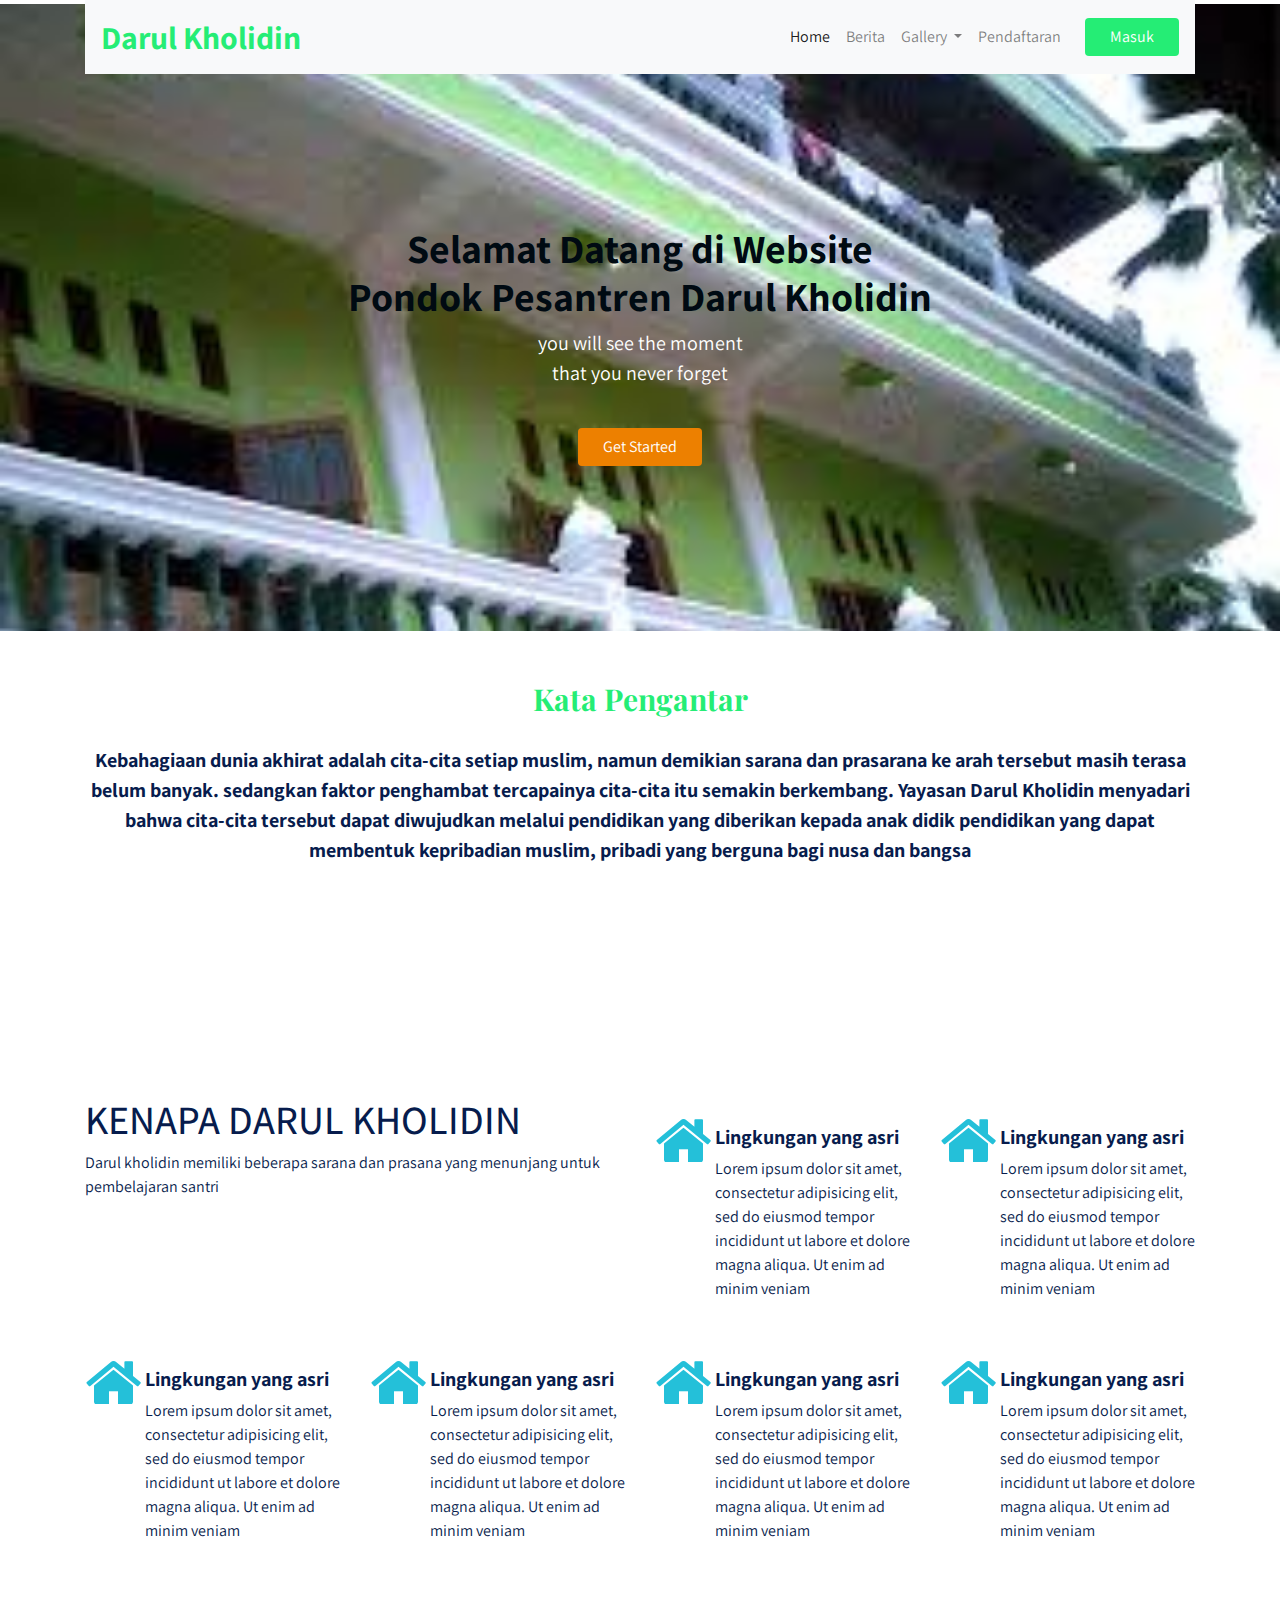
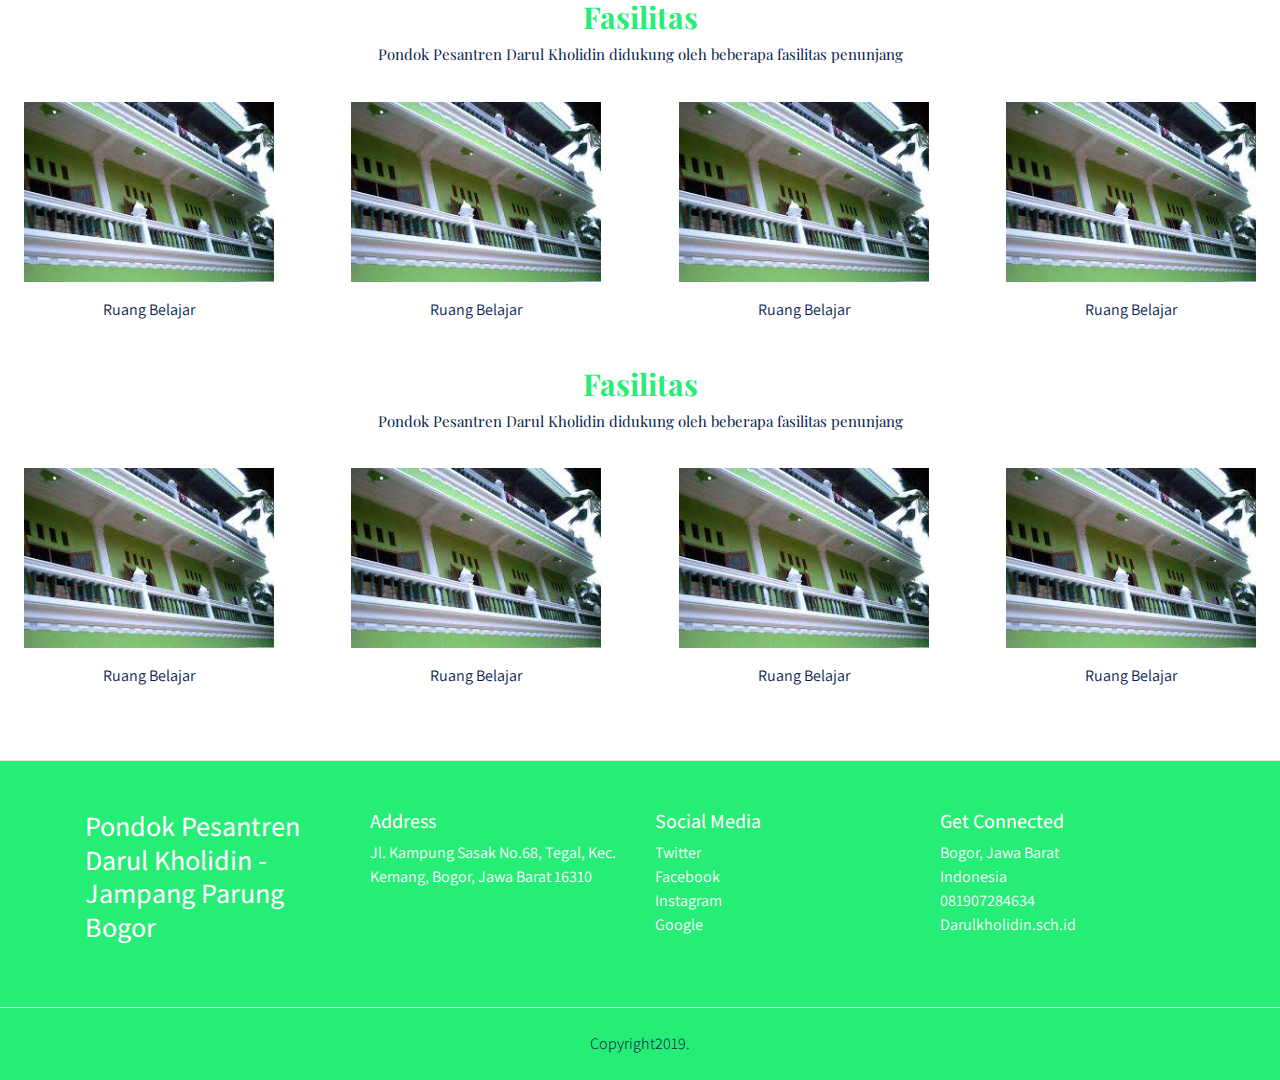
<file: index.html>
<!DOCTYPE html>
<html>
<head>
	<title>Darul Kholidin</title>
	<link rel="stylesheet" type="text/css" href="">
	<link rel="stylesheet" type="text/css" href="frontend/libraries/bootstrap/css/bootstrap.css">
	
	<link rel="stylesheet" type="text/css" href="frontend/styles/style.css">
	<link href="https://fonts.googleapis.com/css?family=Assistant:400,600,700,800|Playfair+Display:400,700,700i,900,900i&display=swap" rel="stylesheet">
	<link rel="stylesheet" type="text/css" href="	https://stackpath.bootstrapcdn.com/font-awesome/4.7.0/css/font-awesome.min.css">
</head>
<body>

	<!-- navbar -->
<div class="container">
	<nav class="navbar navbar-expand-lg navbar-light bg-light ">
	  <a class="navbar-brand" href="#">Darul Kholidin</a>
		<button class="navbar-toggler" type="button" data-toggle="collapse" data-target="#navbarSupportedContent" aria-controls="navbarSupportedContent" aria-expanded="false" aria-label="Toggle navigation">
		<span class="navbar-toggler-icon"></span>
		</button>

  	<div class="collapse navbar-collapse" id="navbarSupportedContent">
    	<ul class="navbar-nav ml-auto mr-3">
      		<li class="nav-item active">
        	<a class="nav-link" href="index.html">Home <span class="sr-only">(current)</span></a>
      		</li>
		      <li class="nav-item">
		        <a class="nav-link" href="news.html">Berita</a>
		      </li>
		      <li class="nav-item dropdown">
		        <a class="nav-link dropdown-toggle" href="#" id="navbarDropdown" role="button" data-toggle="dropdown" aria-haspopup="true" aria-expanded="false">
		          Gallery
		        </a>
		        <div class="dropdown-menu" aria-labelledby="navbarDropdown">
		          <a class="dropdown-item" href="#">Action</a>
		          <a class="dropdown-item" href="#">Another action</a>
		          <div class="dropdown-divider"></div>
		          <a class="dropdown-item" href="#">Something else here</a>
		        </div>
		      </li>
		      <li class="nav-item">
		        <a class="nav-link " href="#" tabindex="-1" aria-disabled="true">Pendaftaran</a>
		      </li>
   		 </ul>
    
					<!--mobile button-->
						<form class="form-inline d-sm-block d-md-none">
							<button type="" class="btn btn-login my-2 my-sm-0 px-4">Masuk</button>
						</form>
					<!--desktop button-->

						<form class="form-inline my-2 my-lg-0 d-none d-md-block">
							<button type="" class="btn btn-login my-2 my-sm-0 px-4">Masuk</button>
						</form>
 	 </div>
	</nav>
</div>

<!-- header -->
	<header id="header" class="text-center">
		<h1>Selamat Datang di Website <br> Pondok Pesantren Darul Kholidin</h1>
		<p> you will see the moment <br> that you never forget 	</p>

		<a href="" title="" class="btn btn-get-started px-4 mt-4">Get Started</a>
	</header><!-- /header -->
	<main>
		<section class="section-popular" id="popular">
			<div class="container">

				<div class="row">
					<div class="col text-center section-popular-heading">
					 	<h2>Kata Pengantar</h2>
					 </div> 
				</div>

				<div class="slider">
		<figure>
			<div class="slide">
					<p>Kebahagiaan dunia akhirat adalah cita-cita setiap muslim, namun demikian sarana dan prasarana ke arah tersebut masih terasa belum banyak. sedangkan faktor penghambat tercapainya cita-cita itu semakin berkembang. Yayasan Darul Kholidin menyadari bahwa cita-cita tersebut dapat diwujudkan melalui pendidikan yang diberikan kepada anak didik pendidikan yang dapat membentuk kepribadian muslim, pribadi yang berguna bagi nusa dan bangsa</p>
			</div>

			<div class="slide">
				<p>Untuk itulah Yayasan Darul Kholidin mendirikan Lembaga Pendidikan  Pondok Pesantren Darul Kholidin yang terdiri dari SMP / SMA Islam Terpadu bertempat di Kampung Sasak Desa Tegal Kecamatan Kemang Bogor.
				</p>
			</div>

			<div class="slide">
				<p>Lingkungan Pondok Pesantren Darul Kholidin yang tenang, sejuk dan alami merupakan hal dasar yang sangat diperlukan dalam menciptakan suasana belajar yang nyaman dan kondusif, yang mendukung daya tangkap dan konsentrasi siswa dalam belajar. </p>
			</div>

			<div class="slide">
				<p>Pondok Pesantren Darul Kholidin berada di bawah pembinaan Yayasan Darul Kholidin yang didirikan oleh Al Magfurlah Fadhilatussyeikh KH. Abdul Hamid Abdul Halim Ad Daary.</p>
			</div>

		</figure>
	</div>
			</div>
		</section>


		<section class="pleasure-content" id="pleasure">
			<div class="container">
			
				<div class=" row section-pleasure justify-content-center">
				<div class="col-11 col-lg-6 d-flex align-content-center">
						
					<div class="row">
								
						<div class="col-lg-12 mb-5">
							
							<h1 class="text-uppercase">Kenapa Darul Kholidin</h1>
							<p> Darul kholidin memiliki beberapa sarana dan prasana yang menunjang untuk pembelajaran santri</p>
						</div>	
					</div>

					</div>
				




					<div class="col-md-4 col-lg-3 col-sm-6">
						<div class="card card-pleasure d-flex flex-column">
							<div class="pleasure-title">
								<span style="font-size: 60px;"><i class="fa fa-home"></i></span>	
							</div>
							<div class="pleasure-detail">
								<h5 style="font-weight: bold;">Lingkungan yang asri</h5>
								<p>Lorem ipsum dolor sit amet, consectetur adipisicing elit, sed do eiusmod
								tempor incididunt ut labore et dolore magna aliqua. Ut enim ad minim veniam</p>							
							</div>
						</div>
					</div>

					<div class="col-md-4 col-lg-3 col-sm-6">
						<div class="card card-pleasure d-flex flex-column">
							<div class="pleasure-title">
								<span style="font-size: 60px;"><i class="fa fa-home"></i></span>	
							</div>
							<div class="pleasure-detail">
								<h5 style="font-weight: bold;">Lingkungan yang asri</h5>
								<p>Lorem ipsum dolor sit amet, consectetur adipisicing elit, sed do eiusmod
								tempor incididunt ut labore et dolore magna aliqua. Ut enim ad minim veniam</p>							
							</div>
						</div>
					</div>

					<div class="col-md-4 col-lg-3 col-sm-6">
						<div class="card card-pleasure d-flex flex-column">
							<div class="pleasure-title">
								<span style="font-size: 60px;"><i class="fa fa-home"></i></span>	
							</div>
							<div class="pleasure-detail">
								<h5 style="font-weight: bold;">Lingkungan yang asri</h5>
								<p>Lorem ipsum dolor sit amet, consectetur adipisicing elit, sed do eiusmod
								tempor incididunt ut labore et dolore magna aliqua. Ut enim ad minim veniam</p>							
							</div>
						</div>
					</div>

					<div class="col-md-4 col-lg-3 col-sm-6">
						<div class="card card-pleasure d-flex flex-column">
							<div class="pleasure-title">
								<span style="font-size: 60px;"><i class="fa fa-home"></i></span>	
							</div>
							<div class="pleasure-detail">
								<h5 style="font-weight: bold;">Lingkungan yang asri</h5>
								<p>Lorem ipsum dolor sit amet, consectetur adipisicing elit, sed do eiusmod
								tempor incididunt ut labore et dolore magna aliqua. Ut enim ad minim veniam</p>							
							</div>
						</div>
					</div>

					<div class="col-md-4 col-lg-3 col-sm-6">
						<div class="card card-pleasure d-flex flex-column">
							<div class="pleasure-title">
								<span style="font-size: 60px;"><i class="fa fa-home"></i></span>	
							</div>
							<div class="pleasure-detail">
								<h5 style="font-weight: bold;">Lingkungan yang asri</h5>
								<p>Lorem ipsum dolor sit amet, consectetur adipisicing elit, sed do eiusmod
								tempor incididunt ut labore et dolore magna aliqua. Ut enim ad minim veniam</p>							
							</div>
						</div>
					</div>

					<div class="col-md-4 col-lg-3 col-sm-6">
						<div class="card card-pleasure d-flex flex-column">
							<div class="pleasure-title">
								<span style="font-size: 60px;"><i class="fa fa-home"></i></span>	
							</div>
							<div class="pleasure-detail">
								<h5 style="font-weight: bold;">Lingkungan yang asri</h5>
								<p>Lorem ipsum dolor sit amet, consectetur adipisicing elit, sed do eiusmod
								tempor incididunt ut labore et dolore magna aliqua. Ut enim ad minim veniam</p>							
							</div>
						</div>
					</div>
					
						
				
					
				</div>
			</div>
		</section>	
		<section class="fasilitas" id="fasilitas">

				<div class="row">
					<div class="col text-center section-popular-fasilitas">
					 	<h2>Fasilitas</h2>
					 	<p>Pondok Pesantren Darul Kholidin didukung oleh beberapa fasilitas penunjang </p>
					 </div> 
				</div>
			
				<div class="row section-popular-fasilitas justify-content-center">
					
					<div class="col-sm-6 col-md-4 col-lg-3">
						<div class="card-fasilitas text-center d-flex flex-column
						">
						<figure>
							<img src="frontend/images/header/1.jpg" alt="" width="250px" height="180px">
							
						</figure>
							<div class="fasilitas-location">
								Ruang Belajar
							</div>
							<div class="fasilitas-button mt-auto">
								
								<a href="" title="" class="btn btn-fasilitas-details px-4"></a>

							</div>
						</div>
					</div>

					<div class="col-sm-6 col-md-4 col-lg-3">
						<div class="card-fasilitas text-center d-flex flex-column
						">
						<figure>
							<img src="frontend/images/header/1.jpg" alt="" width="250px" height="180px">
							
						</figure>
							<div class="fasilitas-location">
								Ruang Belajar
							</div>
							<div class="fasilitas-button mt-auto">
								
								<a href="" title="" class="btn btn-fasilitas-details px-4"></a>

							</div>
						</div>
					</div>
					<div class="col-sm-6 col-md-4 col-lg-3">
						<div class="card-fasilitas text-center d-flex flex-column
						">
						<figure>
							<img src="frontend/images/header/1.jpg" alt="" width="250px" height="180px">
							
						</figure>
							<div class="fasilitas-location">
								Ruang Belajar
							</div>
							<div class="fasilitas-button mt-auto">
								
								<a href="" title="" class="btn btn-fasilitas-details px-4"></a>

							</div>
						</div>
					</div>
					<div class="col-sm-6 col-md-4 col-lg-3">
						<div class="card-fasilitas text-center d-flex flex-column
						">
						<figure>
							<img src="frontend/images/header/1.jpg" alt="" width="250px" height="180px">
							
						</figure>
							<div class="fasilitas-location">
								Ruang Belajar
							</div>
							<div class="fasilitas-button mt-auto">
								
								<a href="" title="" class="btn btn-fasilitas-details px-4"></a>

							</div>
						</div>
					</div>




				</div>
		</section>


		<section class="fasilitas" id="fasilitas">

				<div class="row">
					<div class="col text-center section-popular-fasilitas">
					 	<h2>Fasilitas</h2>
					 	<p>Pondok Pesantren Darul Kholidin didukung oleh beberapa fasilitas penunjang </p>
					 </div> 
				</div>
			
				<div class="row section-popular-fasilitas justify-content-center">
					
					<div class="col-sm-6 col-md-4 col-lg-3">
						<div class="card-fasilitas text-center d-flex flex-column
						">
						<figure>
							<img src="frontend/images/header/1.jpg" alt="" width="250px" height="180px">
							
						</figure>
							<div class="fasilitas-location">
								Ruang Belajar
							</div>
							<div class="fasilitas-button mt-auto">
								
								<a href="" title="" class="btn btn-fasilitas-details px-4"></a>

							</div>
						</div>
					</div>

					<div class="col-sm-6 col-md-4 col-lg-3">
						<div class="card-fasilitas text-center d-flex flex-column
						">
						<figure>
							<img src="frontend/images/header/1.jpg" alt="" width="250px" height="180px">
							
						</figure>
							<div class="fasilitas-location">
								Ruang Belajar
							</div>
							<div class="fasilitas-button mt-auto">
								
								<a href="" title="" class="btn btn-fasilitas-details px-4"></a>

							</div>
						</div>
					</div>
					<div class="col-sm-6 col-md-4 col-lg-3">
						<div class="card-fasilitas text-center d-flex flex-column
						">
						<figure>
							<img src="frontend/images/header/1.jpg" alt="" width="250px" height="180px">
							
						</figure>
							<div class="fasilitas-location">
								Ruang Belajar
							</div>
							<div class="fasilitas-button mt-auto">
								
								<a href="" title="" class="btn btn-fasilitas-details px-4"></a>

							</div>
						</div>
					</div>
					<div class="col-sm-6 col-md-4 col-lg-3">
						<div class="card-fasilitas text-center d-flex flex-column
						">
						<figure >
							<img src="frontend/images/header/1.jpg" alt="" width="250px" height="180px">
							
						</figure>
							<div class="fasilitas-location " >
								Ruang Belajar
							</div>
							<div class="fasilitas-button mt-auto" >
								
								<a href="" title="" class="btn btn-fasilitas-details px-4"></a>

							</div>
						</div>
					</div>




				</div>
		</section>
	
	</main>

	<footer class="section-footer mt-5 pb-4 border-top">
		<div class="container pt-5 pb-5">
				<div class="row justify-content-center">
					<div class="col-12">
					 	<div class="row">
					 		<div class="col-12 col-lg-3">
					 			<h3>Pondok Pesantren Darul Kholidin  - Jampang Parung Bogor</h3>
					 			<ul class="list-unstyled">
					 				<li><a href="#" title=""></a></li>
					 			</ul>
					 		</div>
					 		<div class="col-12 col-lg-3">
					 			<h5>Address</h5>
					 			<ul class="list-unstyled">
					 				<li><a href="#" title="">Jl. Kampung Sasak No.68, Tegal, Kec. Kemang, Bogor, Jawa Barat 16310</a></li>	
					 			</ul>
					 		</div>
					 		<div class="col-12 col-lg-3">
					 			<h5>Social Media</h5>
					 			<ul class="list-unstyled">
					 				<li><a href="#" title="">Twitter</a></li>
					 					<li><a href="#" title="">Facebook</a></li>
					 					<li><a href="#" title="">Instagram</a></li>	
					 					<li><a href="#" title="">Google</a></li>
					 			</ul>
					 		</div>
					 		<div class="col-12 col-lg-3">
					 			<h5>Get Connected</h5>
					 			<ul class="list-unstyled">
					 				<li><a href="#" title="">Bogor, Jawa Barat</a></li>
					 					<li><a href="#" title="">Indonesia</a></li>
					 					<li><a href="#" title="">081907284634</a></li>	
					 					<li><a href="#" title="">Darulkholidin.sch.id</a></li>
					 			</ul>
					 		</div>
					 	</div>
					 </div> 
				</div>

		</div>
		<div class="container-fluid">
				<div class="border-top row justify-content-center align-items-center-center pt-4">
					<div class="col-auto font-weight-light text-gray-dark">
						Copyright2019.
					</div>
				</div>
		</div>	
	</footer>



	<script src="frontend/libraries/jquery/jquery-3.4.1.min.js" type="text/javascript" charset="utf-8" async defer></script>
	<script src="frontend/libraries/bootstrap/js/bootstrap.js" type="text/javascript" charset="utf-8" async defer></script>
	<script src="/frontend/libraries/retina/retina.min.js" type="text/javascript" charset="utf-8" async defer></script>
</body>
</html>
</file>
<file: frontend/styles/style.css>
body{
	background-color: #fff;
	font-family: 'Assistant', sans-serif;
	color: #071C4D;
}

.btn-login{
	background-color: #25ED75;
	color: #fff;

	
}
.navbar .navbar-brand{
	font-size: 32px ;
	font-weight: bold;
	color: #25ED75;
}
.btn-navbar-right{
	margin-top: -10px !important;
	margin-bottom: -8px !important;
	margin-right: -18px !important;
	height: 100px;
	border-radius: 0px;
}

.btn-login a:hover{
	color :#fff;
}

header {
	padding: 180px 0 165px;
	margin-top: -70px;
	background-image: url('../images/header/1.jpg');
	background-size: cover;
}





.btn-get-started{
	background-color: #ed8000;
	color: #fff;
}

header h1{
	margin-top: 40px; 
	font-size: 40px;
	font-weight: bold;
	color: #000a12;
}

header p{
	font-size: 20px;
	color: white;
}


.section-popular-heading{
	margin-top: 50px;
	margin-bottom: 20px;

}
.section-popular-heading h2 {
	color:  #25ED75;
	font-weight: bold;
	font-family: 'Playfair Display', serif;
	font-size: 30px;
}

.section-popular-heading p {
	color: ;
	font-family: 'Playfair Display', serif;
	font-size: 15px;
}


.slider{
	overflow: hidden;
	height: 350px;
}

.slider figure div{
	width: 20%;
	float: left;
}

.slider figure img{

	width: 100%;
	float: left;
}

.slider figure{
	position: relative;
	width: 500%;
	margin: 0;
	left: 0;
	animation: 20s slidy infinite;
}

.slider figure p{
	text-align: center;
	font-size: 20px;
	font-weight: bold;
}

@keyframes slidy{
	0%{
		left: 0%
	}

	10%{
		left: 0%;
	}

	12%{
		left: -100%;
	}

	22%{
		left: -100%;
	}

	24%{
		left: -200%;
	}

	34%{
		left: -200%;
	}

	36%{
		left: -300%;
	}

	46%{
		left: -300%;
	}

	48%{
		left: -400%;
	}

	58%{
		left: -400%;
	}

	60%{
		left: -300%;
	}

	70%{
		left: -300%;
	}

	72%{
		left: -200%;
	}

	82%{
		left: -200%;
	}

	84%{
		left: -100%;
	}

	94%{
		left: -100%;
	}

	96%{
		left: 0%;
	}

	100%{
		left: 0%;
	}
}


.pleasure-content .section-pleasure .card-pleasure{
	min-height: 200px;
	background-color: #fff;
	margin-bottom: 20px;
	border-style: none;
}
.pleasure-content .section-pleasure .card-pleasure .pleasure-title{
	color: #24C0D9;
}
.pleasure-content .section-pleasure .card-pleasure .pleasure-detail{
	margin-left: 60px;
	margin-top: -60px;
}
.section-popular-content .section-popular-fasilitas .card-fasilitas{
	min-height: 400px;
	background-color: #ddd;
	color: #fff;
	background-size: cover;

}
.section-popular-fasilitas{
	margin-top: 20px;

}
.section-popular-fasilitas h2 {
	color:  #25ED75;
	font-weight: bold;
	font-family: 'Playfair Display', serif;
	font-size: 30px;
}

.section-popular-fasilitas p {
	color: ;
	font-family: 'Playfair Display', serif;
	font-size: 15px;
}

.section-popular-content .section-popular-fasilitas .card-fasilitas{
	min-height: 400px;
	background-color: #ddd;
	color: #fff;
	background-size: cover;
	margin-bottom: 20px;
}


.section-popular-content .section-popular-fasilitas .card-fasilitas .fasilitas-country{
	font-size: 26px;
	font-weight: bold;
	color: #fff;
}

.section-popular-content .section-popular-fasilitas .card-fasilitas .fasilitas-location{
	font-size: 20px;
	color: #fff;
}


.section-popular-content .section-popular-fasilitas .card-fasilitas .fasilitas-button{
	background-color:#ed8000;
	color: #fff; 
	margin-bottom: 20px;
}

.section-popular-content .section-popular-fasilitas .card-fasilitas .fasilitas-button a:hover{
	background-color: #071C4D;
	color: #fff; 
}


footer{
	background-color: #25ED75;
}

footer  h3{
	color: #fff;
}
footer  h5{
	color: #fff;
}
footer  a{
	color: #fff;
}


.popular-news article .feature{
	height: 100px;
	box-sizing: border-box;
	margin-right: 5px;
	margin-left: 5px;
}
</file>
